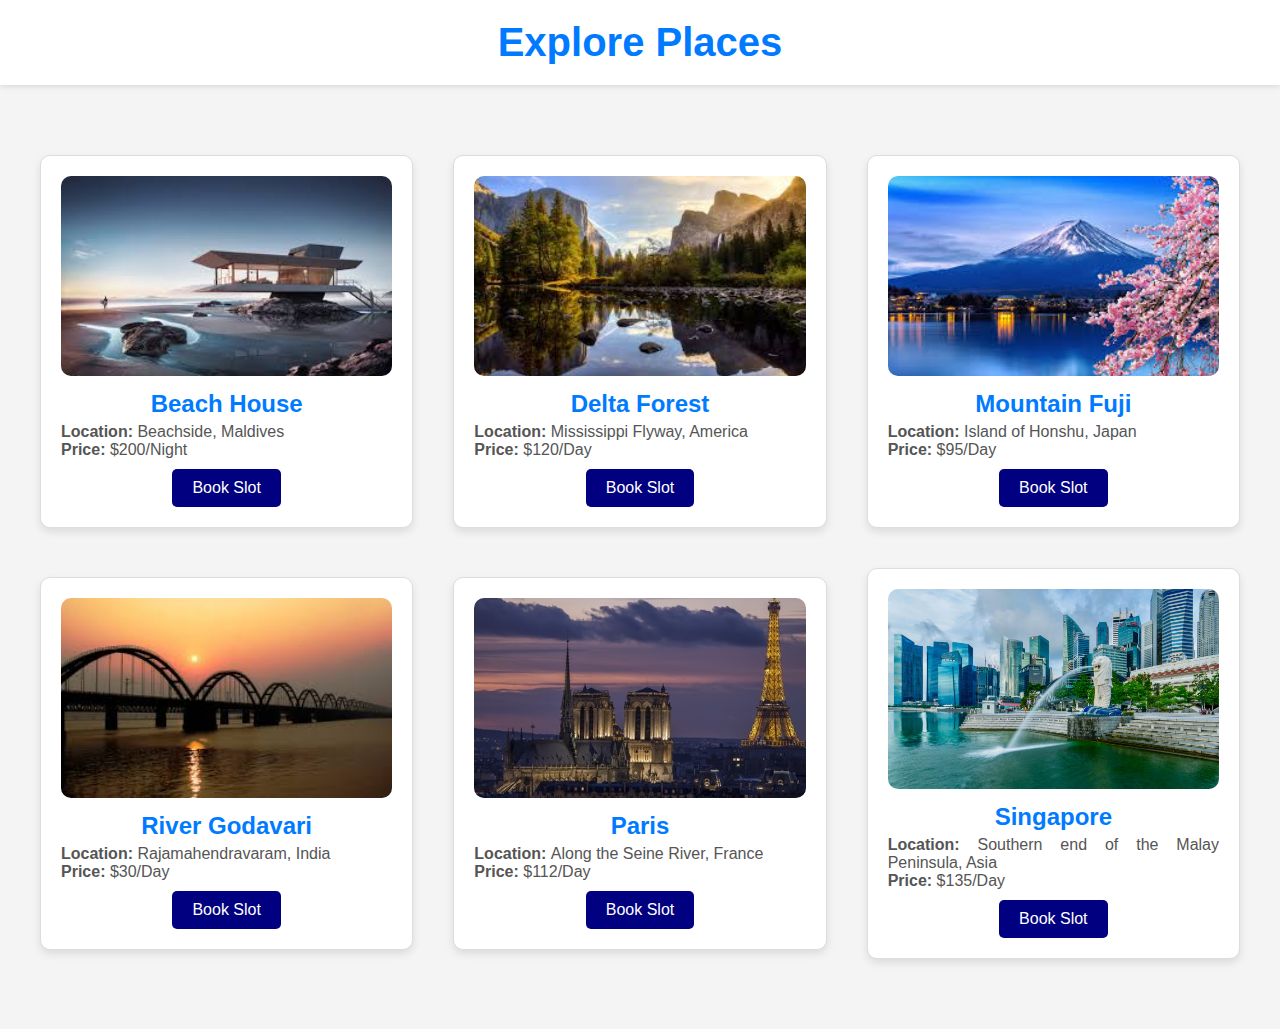
<file: place.html>
<!DOCTYPE html>
<html lang="en">
<head>
    <meta charset="UTF-8">
    <meta name="viewport" content="width=device-width, initial-scale=1.0">
    <title>Places to Stay</title>
    <style>
        /* Resetting default styles */
        * {
            margin: 0;
            padding: 0;
            box-sizing: border-box;
        }

        /* General body styling */
        body {
            font-family: Arial, sans-serif;
            background-color: #f4f4f4;
            color: #333;
        }

        /* Header styling */
        header {
            background-color: #fff;
            padding: 20px;
            display: flex;
            flex-direction: column;
            align-items: center;
            box-shadow: 0 2px 5px rgba(0, 0, 0, 0.1);
        }

        header h1 {
            font-size: 2.5em;
            color: #007bff;
        }

        /* Section for listing places */
        section#places {
            display: flex;
            justify-content: space-around;
            align-items: center;
            flex-wrap: wrap;
            padding: 50px 20px;
        }

        /* Listing item styling */
        .listing-item {
            flex: 0 0 calc(33.333% - 40px);
            margin: 20px;
            padding: 20px;
            background-color: #fff;
            border: 1px solid #ddd;
            border-radius: 10px;
            text-align: center;
            transition: all 0.3s ease;
            box-shadow: 0 4px 8px rgba(0, 0, 0, 0.1);
        }

        .listing-item:hover {
            transform: translateY(-5px);
            box-shadow: 0 5px 15px rgba(0, 0, 0, 0.1);
        }

        .listing-item img {
            width: 100%;
            height: 200px; /* Fixed height for consistent sizing */
            object-fit: cover; /* Maintain aspect ratio */
            border-radius: 10px;
        }

        .listing-item h3 {
            margin-top: 10px;
            margin-bottom: 5px;
            font-size: 1.5em;
            color: #007bff;
        }

        .listing-item p {
            text-align: justify;
            margin: 0;
            font-size: 1em;
            color: #555;
        }

        .listing-item .btn {
            display: inline-block;
            padding: 10px 20px;
            margin-top: 10px;
            background-color: navy;
            border: none;
            border-radius: 5px;
            color: white;
            text-decoration: none;
            font-size: 16px;
            cursor: pointer;
            transition: background-color 0.3s ease, transform 0.3s ease;
        }

        .listing-item .btn:hover {
            background-color: #0056b3;
            transform: scale(1.05);
        }

        /* Responsive design adjustments */
        @media (max-width: 768px) {
            .listing-item {
                flex: 0 0 calc(50% - 40px);
            }
        }

        @media (max-width: 480px) {
            .listing-item {
                flex: 0 0 100%;
            }
        }
    </style>
</head>
<header>
    <h1>Explore Places</h1>
</header>
<body>
    <section id="places" class="listing">
        <div class="listing-item">
            <img src="beach_house.jpg" alt="Beautiful Beach House">
            <h3>Beach House</h3>
            <p><strong>Location: </strong>Beachside, Maldives</p>
            <p><strong>Price: </strong>$200/Night</p>
            <a href="register.html" class="btn">Book Slot</a>
        </div>
        <div class="listing-item">
            <img src="forest.jpg" alt="Beautiful Forest">
            <h3>Delta Forest</h3>
            <p><strong>Location: </strong>Mississippi Flyway, America</p>
            <p><strong>Price: </strong>$120/Day</p>
            <a href="register.html" class="btn">Book Slot</a>
        </div>
        <div class="listing-item">
            <img src="mount.jpg" alt="Beautiful Mountain">
            <h3>Mountain Fuji</h3>
            <p><strong>Location: </strong>Island of Honshu, Japan</p>
            <p><strong>Price: </strong>$95/Day</p>
            <a href="register.html" class="btn">Book Slot</a>
        </div>
        <div class="listing-item">
            <img src="river.jpg" alt="Beautiful River">
            <h3>River Godavari</h3>
            <p><strong>Location: </strong>Rajamahendravaram, India</p>
            <p><strong>Price: </strong>$30/Day</p>
            <a href="register.html" class="btn">Book Slot</a>
        </div>
        <div class="listing-item">
            <img src="paris.jpg" alt="Beautiful Place">
            <h3>Paris</h3>
            <p><strong>Location: </strong>Along the Seine River, France</p>
            <p><strong>Price: </strong>$112/Day</p>
            <a href="register.html" class="btn">Book Slot</a>
        </div>
        <div class="listing-item">
            <img src="singapore.jpg" alt="Beautiful Place">
            <h3>Singapore</h3>
            <p><strong>Location: </strong>Southern end of the Malay Peninsula, Asia</p>
            <p><strong>Price: </strong>$135/Day</p>
            <a href="register.html" class="btn">Book Slot</a>
        </div>
    </section>
</body>
</html>
</file>
